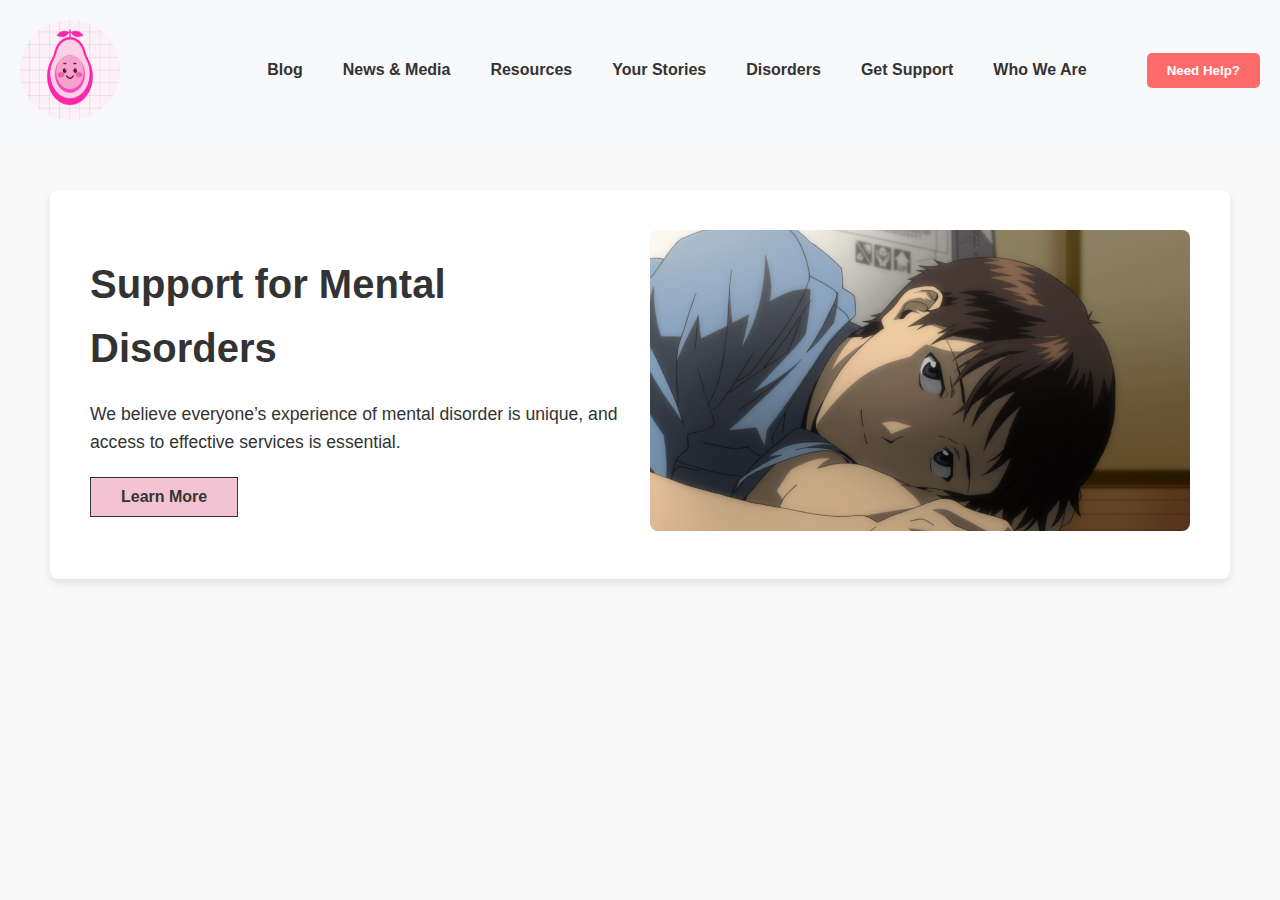
<file: index.html>
<!DOCTYPE html>
<html lang="en">

<head>
    <meta charset="UTF-8">
    <meta name="viewport" content="width=device-width, initial-scale=1.0">
    <title>Mental Disorder Support</title>
    <link rel="stylesheet" href="styles.css">
</head>

<body>
    <header>
        <div class="logo">
            <a href="index.html">
                <img src="logo.png" alt="Logo">
            </a>
        </div>
        <nav>
            <ul>
                <li><a href="blog.html">Blog</a></li>
                <li><a href="news.html">News & Media</a></li>
                <li><a href="resources.html">Resources</a></li>
                <li><a href="your-stories.html">Your Stories</a></li>
                <li><a href="disorders.html">Disorders</a></li>
                <li><a href="support.html">Get Support</a></li>
                <li><a href="about-us.html">Who We Are</a></li>

            </ul>
            <button class="need-help">Need Help?</button>
        </nav>
    </header>


    <main>
        <section class="hero">
            <div class="text-section">
                <h1>Support for Mental Disorders </h1>
                <p>
                    We believe everyone’s experience of mental disorder is unique, and access to
                    effective services is essential.
                </p>
                <button class="learn-more">Learn More</button>
            </div>
            <div class="image-section">
                <img src="webbb.png" alt="Support for Eating Disorders" class="hero-image">
            </div>
        </section>
    </main>

</body>

</html>
</file>
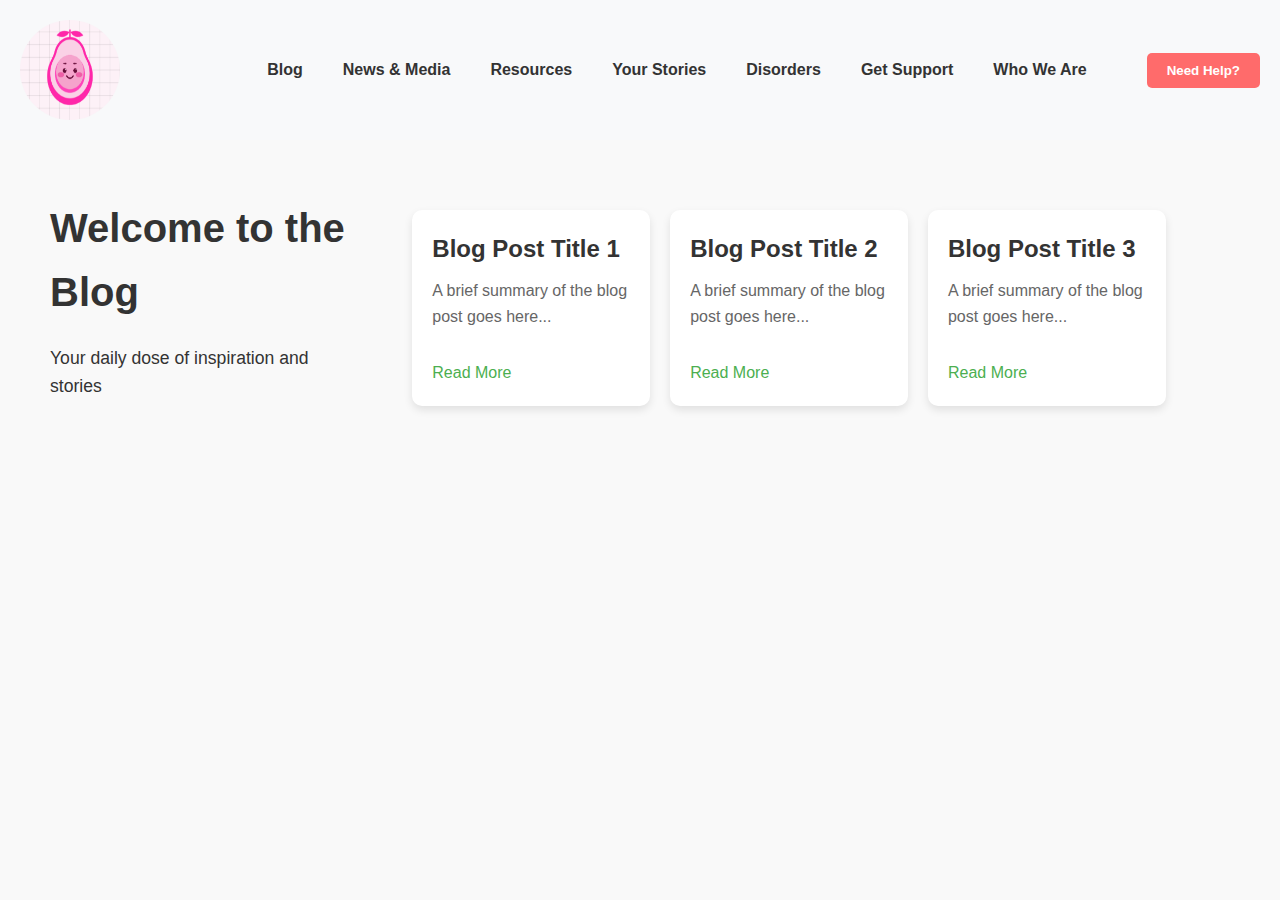
<file: blog.html>
<!DOCTYPE html>
<html lang="en">

<head>
    <meta charset="UTF-8">
    <meta name="viewport" content="width=device-width, initial-scale=1.0">
    <title>Blog Page</title>
    <link rel="stylesheet" href="styles.css">
</head>

<body>
    <!-- Header copied from index.html -->
    <header>
        <div class="logo">
            <a href="index.html">
                <img src="logo.png" alt="Logo">
            </a>
        </div>
        <nav>
            <ul>
                <li><a href="blog.html">Blog</a></li>
                <li><a href="news.html">News & Media</a></li>
                <li><a href="resources.html">Resources</a></li>
                <li><a href="your-stories.html">Your Stories</a></li>
                <li><a href="disorders.html">Disorders</a></li>
                <li><a href="support.html">Get Support</a></li>
                <li><a href="about-us.html">Who We Are</a></li>
            </ul>
            <button class="need-help">Need Help?</button>
        </nav>
    </header>

    <!-- Blog page content -->
    <main>
        <div class="hero-section">
            <h1>Welcome to the Blog</h1>
            <p>Your daily dose of inspiration and stories</p>
        </div>
        <section class="blog-posts">
            <article class="blog-post">
                <h2>Blog Post Title 1</h2>
                <p>A brief summary of the blog post goes here...</p>
                <a href="#" class="read-more">Read More</a>
            </article>
            <article class="blog-post">
                <h2>Blog Post Title 2</h2>
                <p>A brief summary of the blog post goes here...</p>
                <a href="#" class="read-more">Read More</a>
            </article>
            <article class="blog-post">
                <h2>Blog Post Title 3</h2>
                <p>A brief summary of the blog post goes here...</p>
                <a href="#" class="read-more">Read More</a>
            </article>
        </section>
    </main>
</body>

</html>
</file>
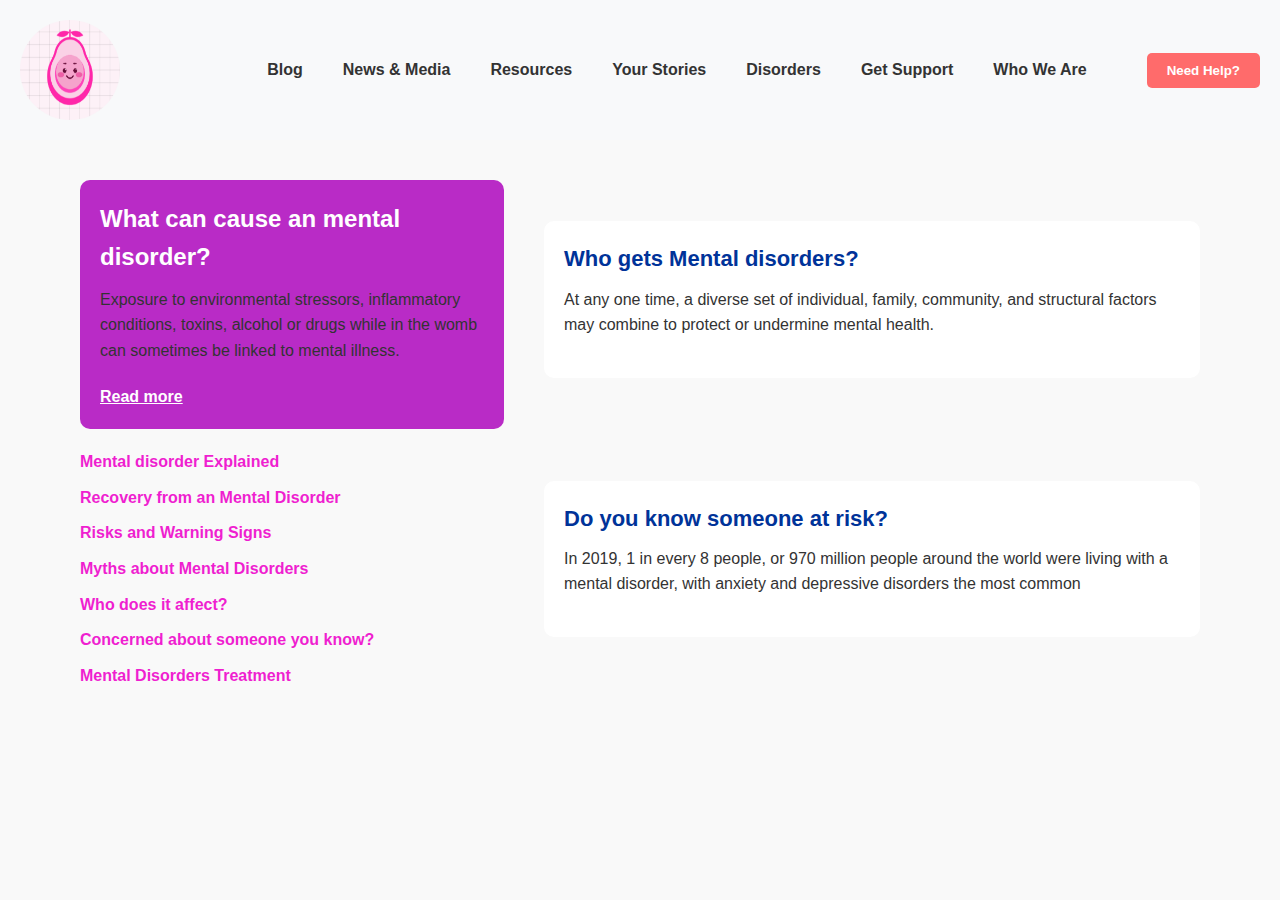
<file: disorders.html>
<!DOCTYPE html>
<html lang="en">

<head>
    <meta charset="UTF-8">
    <meta name="viewport" content="width=device-width, initial-scale=1.0">
    <title>Blog Page</title>
    <link rel="stylesheet" href="styles.css">
</head>

<body>
    <!-- Header copied from index.html -->
    <header>
        <div class="logo">
            <a href="index.html">
                <img src="logo.png" alt="Logo">
            </a>
        </div>
        <nav>
            <ul>
                <li><a href="blog.html">Blog</a></li>
                <li><a href="news.html">News & Media</a></li>
                <li><a href="resources.html">Resources</a></li>
                <li><a href="your-stories.html">Your Stories</a></li>
                <li><a href="disorders.html">Disorders</a></li>
                <li><a href="support.html">Get Support</a></li>
                <li><a href="about-us.html">Who We Are</a></li>

            </ul>
            <button class="need-help">Need Help?</button>
        </nav>
    </header>
    <!DOCTYPE html>
    <html lang="en">

    <head>
        <meta charset="UTF-8">
        <meta name="viewport" content="width=device-width, initial-scale=1.0">
        <title>Mental health Information</title>
        <link rel="stylesheet" href="styles.css">
    </head>

    <body>
        <div class="container">
            <!-- Left Section -->
            <div class="left-section">
                <div class="card">
                    <h2>What can cause an mental disorder?</h2>
                    <p>Exposure to environmental stressors, inflammatory conditions, toxins, alcohol or drugs while in
                        the womb can sometimes be linked to mental illness.</p>
                    <a href="#">Read more</a>
                </div>
                <ul class="menu">
                    <li><a href="#">Mental disorder Explained</a></li>
                    <li><a href="#">Recovery from an Mental Disorder</a></li>
                    <li><a href="#">Risks and Warning Signs</a></li>
                    <li><a href="#">Myths about Mental Disorders</a></li>
                    <li><a href="#">Who does it affect?</a></li>
                    <li><a href="#">Concerned about someone you know?</a></li>
                    <li><a href="#">Mental Disorders Treatment</a></li>
                </ul>
            </div>

            <!-- Right Section -->
            <div class="right-section">
                <div class="info-box">
                    <h2>Who gets Mental disorders?</h2>
                    <p>At any one time, a diverse set of individual, family, community, and structural factors may
                        combine to protect or undermine mental health. </p>
                </div>
                <div class="info-box">
                    <h2>Do you know someone at risk?</h2>
                    <p>In 2019, 1 in every 8 people, or 970 million people around the world were living with a mental
                        disorder, with anxiety and depressive disorders the most common</p>
                </div>
            </div>
        </div>
    </body>

    </html>
</file>
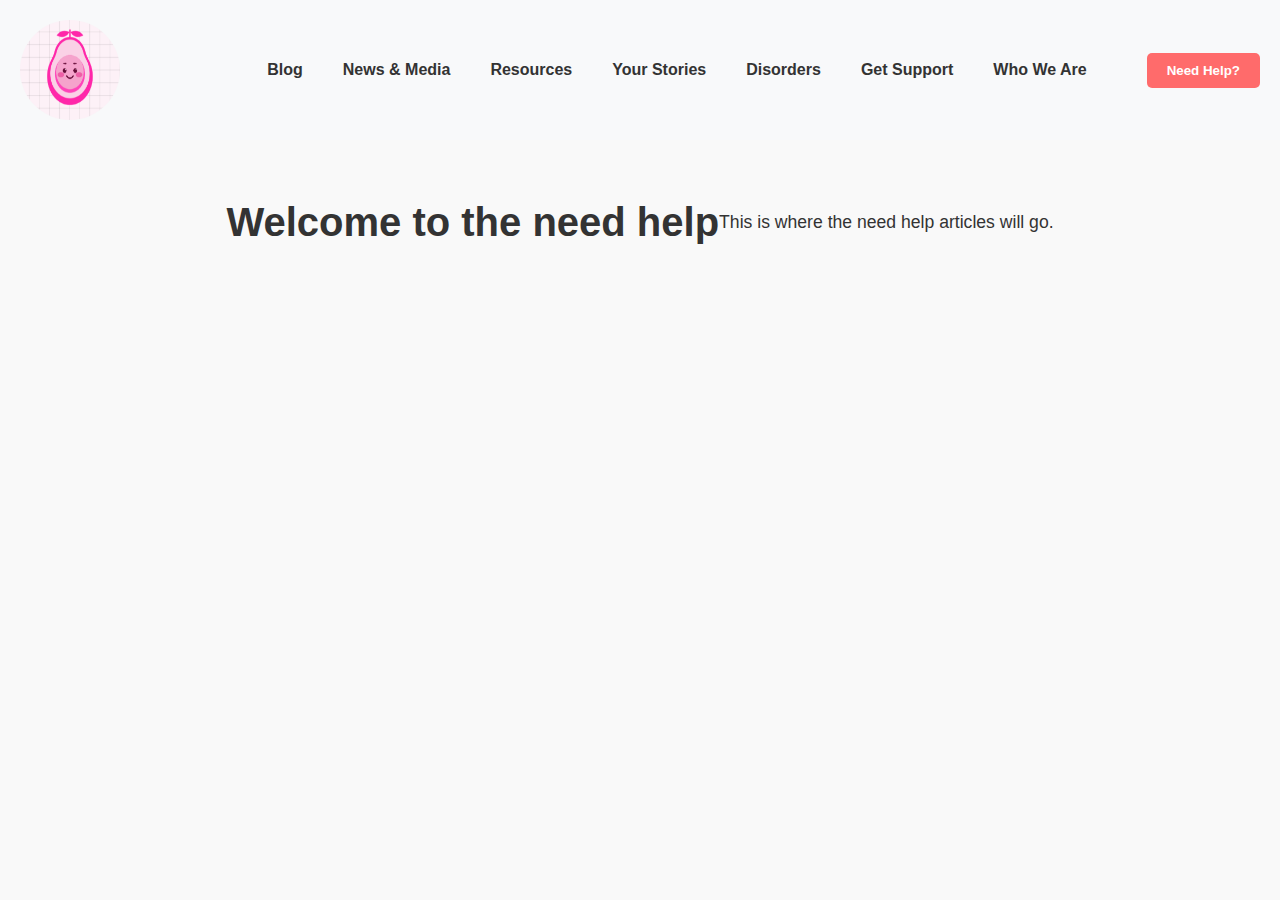
<file: need-help.html>
<!DOCTYPE html>
<html lang="en">

<head>
    <meta charset="UTF-8">
    <meta name="viewport" content="width=device-width, initial-scale=1.0">
    <title>Blog Page</title>
    <link rel="stylesheet" href="styles.css">
</head>

<body>
    <!-- Header copied from index.html -->
    <header>
        <div class="logo">
            <a href="index.html">
                <img src="logo.png" alt="Logo">
            </a>
        </div>
        <nav>
            <ul>
                <li><a href="blog.html">Blog</a></li>
                <li><a href="news.html">News & Media</a></li>
                <li><a href="resources.html">Resources</a></li>
                <li><a href="your-stories.html">Your Stories</a></li>
                <li><a href="disorders.html">Disorders</a></li>
                <li><a href="support.html">Get Support</a></li>
                <li><a href="about-us.html">Who We Are</a></li>
            </ul>
            <button class="need-help">Need Help?</button>
        </nav>
    </header>

    <!-- Blog page content -->
    <main>
        <h1>Welcome to the need help</h1>
        <p>This is where the need help articles will go.</p>
    </main>
</body>

</html>
</file>
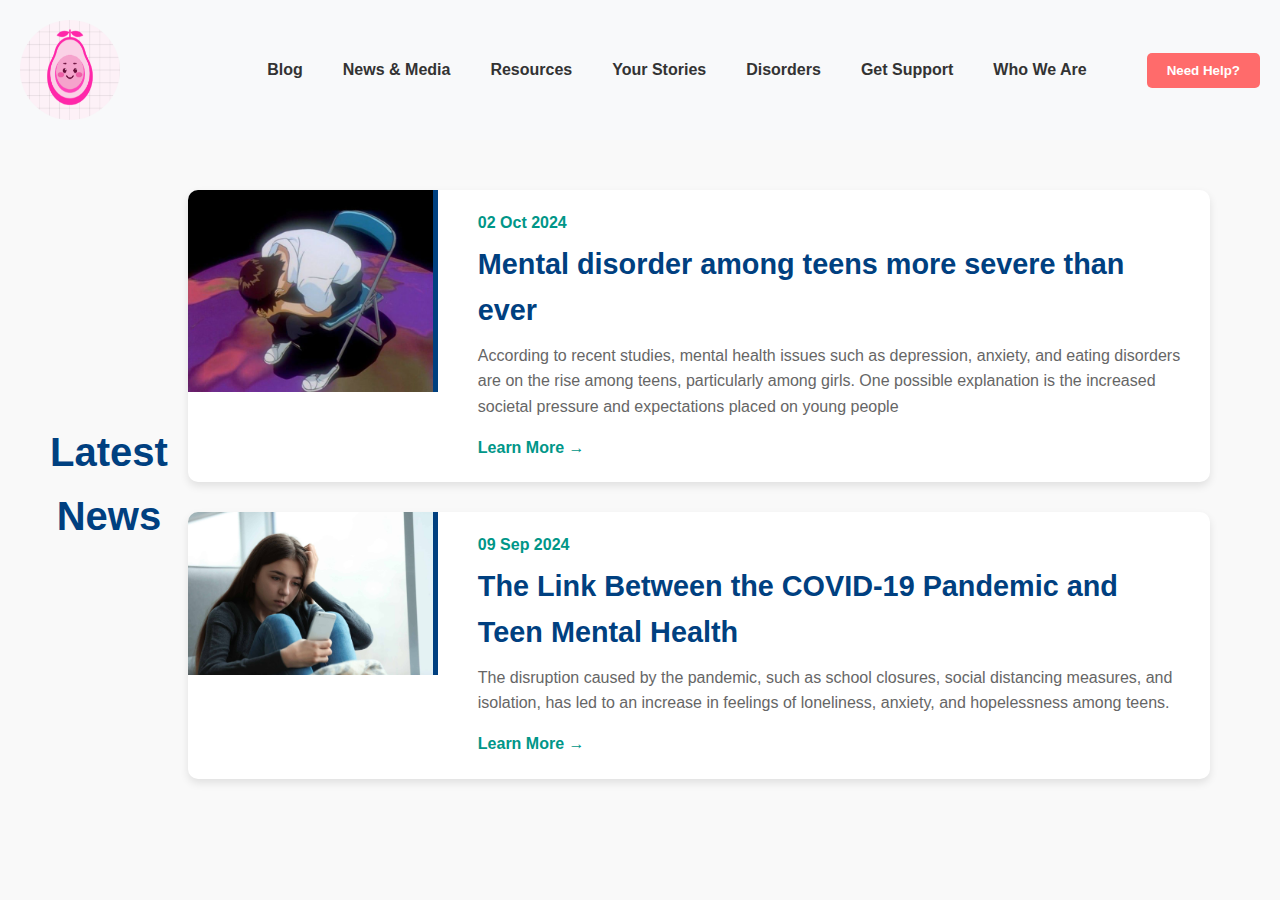
<file: news.html>
<!DOCTYPE html>
<html lang="en">

<head>
    <meta charset="UTF-8">
    <meta name="viewport" content="width=device-width, initial-scale=1.0">
    <title>Blog Page</title>
    <link rel="stylesheet" href="styles.css">
</head>

<body>
    <!-- Header copied from index.html -->
    <header>
        <div class="logo">
            <a href="index.html">
                <img src="logo.png" alt="Logo">
            </a>
        </div>
        <nav>
            <ul>
                <li><a href="blog.html">Blog</a></li>
                <li><a href="news.html">News & Media</a></li>
                <li><a href="resources.html">Resources</a></li>
                <li><a href="your-stories.html">Your Stories</a></li>
                <li><a href="disorders.html">Disorders</a></li>
                <li><a href="support.html">Get Support</a></li>
                <li><a href="about-us.html">Who We Are</a></li>

            </ul>
            <button class="need-help">Need Help?</button>
        </nav>
    </header>
    <main>
        <h1 class="section-title">Latest News</h1>
        <section class="news-section">
            <article class="news-item">
                <div class="news-image">
                    <img src="news.jpg" alt="News Image 1">
                </div>
                <div class="news-content">
                    <span class="news-date">02 Oct 2024</span>
                    <h2>Mental disorder among teens more severe than ever</h2>
                    <p>According to recent studies, mental health issues such as depression, anxiety, and eating
                        disorders are on the rise among teens, particularly among girls. One possible explanation is the
                        increased societal pressure and expectations placed on young people
                    </p>
                    <a href="#" class="learn-more">Learn More &rarr;</a>
                </div>
            </article>

            <article class="news-item">
                <div class="news-image">
                    <img src="news1.jpg" alt="News Image 2">
                </div>
                <div class="news-content">
                    <span class="news-date">09 Sep 2024</span>
                    <h2>The Link Between the COVID-19 Pandemic and Teen Mental Health</h2>
                    <p>The disruption caused by the pandemic, such as school closures, social distancing measures, and
                        isolation, has led to an increase in feelings of loneliness, anxiety, and hopelessness among
                        teens. </p>
                    <a href="#" class="learn-more">Learn More &rarr;</a>
                </div>
            </article>
        </section>
    </main>
</body>

</html>
</file>
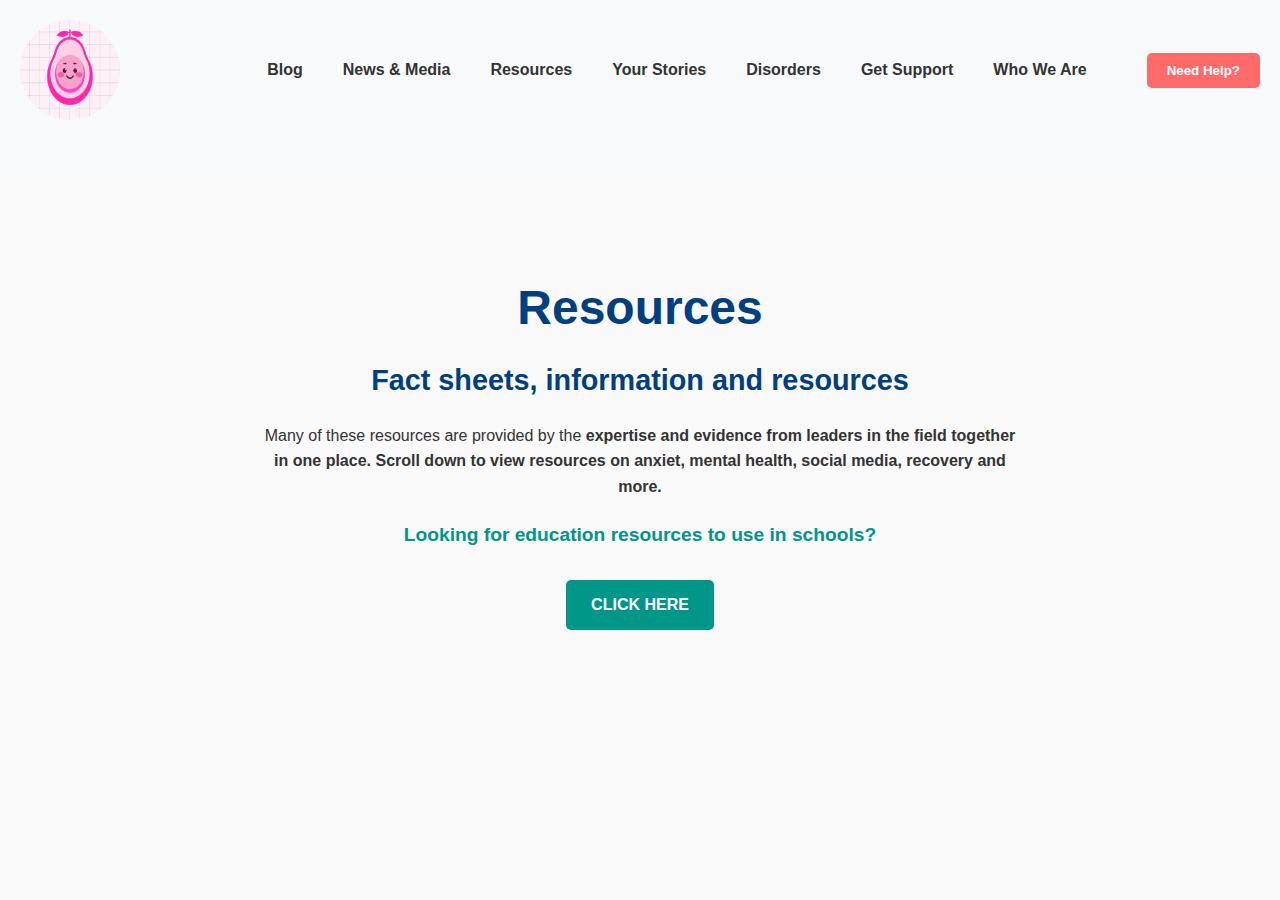
<file: resources.html>
<!DOCTYPE html>
<html lang="en">

<head>
    <meta charset="UTF-8">
    <meta name="viewport" content="width=device-width, initial-scale=1.0">
    <title>Blog Page</title>
    <link rel="stylesheet" href="styles.css">
</head>

<body>
    <!-- Header copied from index.html -->
    <header>
        <div class="logo">
            <a href="index.html">
                <img src="logo.png" alt="Logo">
            </a>
        </div>
        <nav>
            <ul>
                <li><a href="blog.html">Blog</a></li>
                <li><a href="news.html">News & Media</a></li>
                <li><a href="resources.html">Resources</a></li>
                <li><a href="your-stories.html">Your Stories</a></li>
                <li><a href="disorders.html">Disorders</a></li>
                <li><a href="support.html">Get Support</a></li>
                <li><a href="about-us.html">Who We Are</a></li>

            </ul>
            <button class="need-help">Need Help?</button>
        </nav>
    </header>
    <meta charset="UTF-8">
    <meta name="viewport" content="width=device-width, initial-scale=1.0">
    <title>Resources</title>
    <link rel="stylesheet" href="styles.css">
    </head>

    <body>
        <header>
            <!-- Header content would go here -->
        </header>

        <main>
            <section class="resources-section">
                <h1>Resources</h1>
                <h2>Fact sheets, information and resources</h2>
                <p>
                    Many of these resources are provided by the <strong> expertise and evidence from leaders in the
                        field
                        together in one place.
                        Scroll down to view resources on anxiet, mental health, social media, recovery and more.
                </p>
                <p class="highlight">Looking for education resources to use in schools?</p>
                <a href="#" class="cta-button">Click Here</a>
            </section>
        </main>
    </body>

</html>

</body>

</html>
</file>
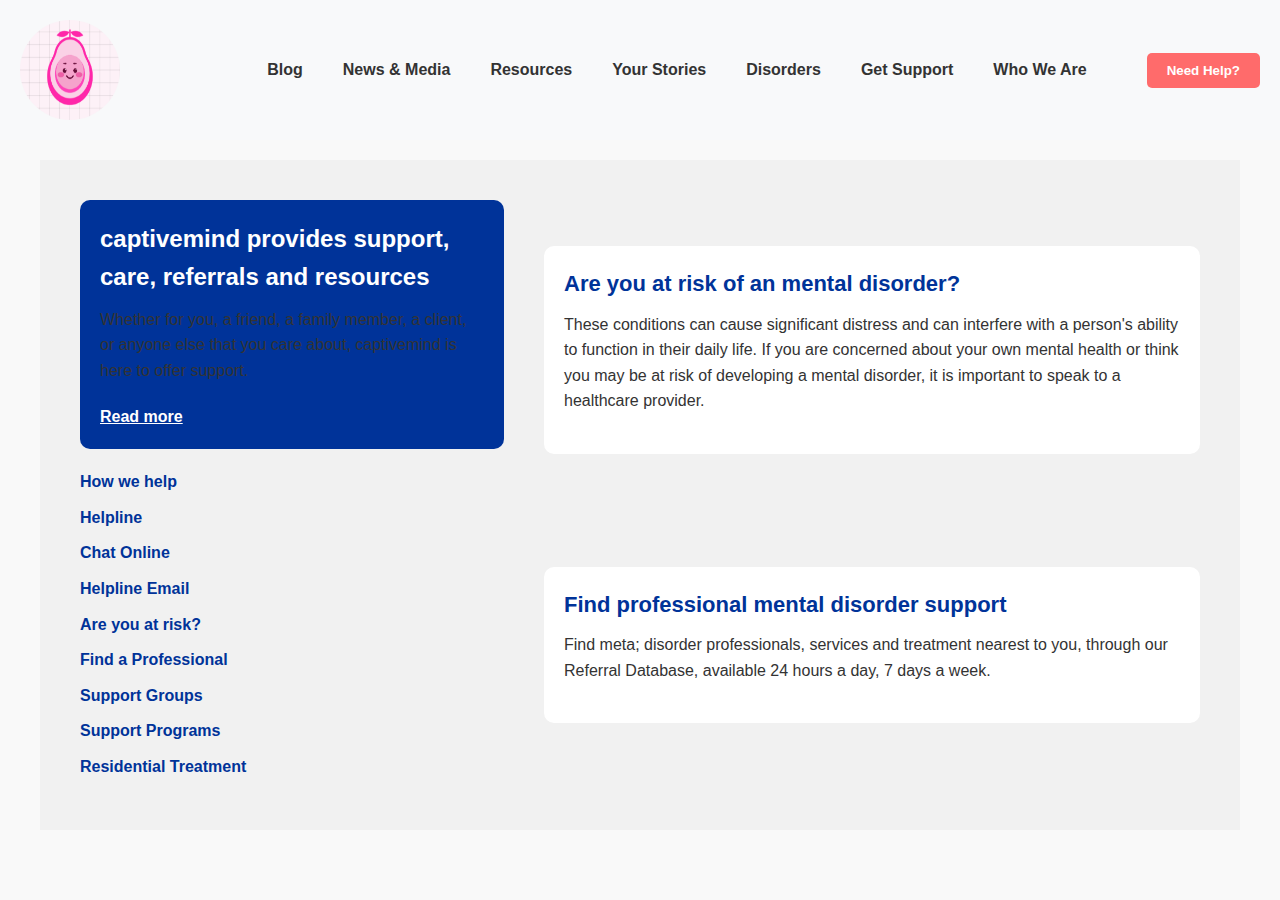
<file: support.html>
<!DOCTYPE html>
<html lang="en">

<head>
    <meta charset="UTF-8">
    <meta name="viewport" content="width=device-width, initial-scale=1.0">
    <title>Blog Page</title>
    <link rel="stylesheet" href="styles.css">
</head>

<body>
    <!-- Header copied from index.html -->
    <header>
        <div class="logo">
            <a href="index.html">
                <img src="logo.png" alt="Logo">
            </a>
        </div>
        <nav>
            <ul>
                <li><a href="blog.html">Blog</a></li>
                <li><a href="news.html">News & Media</a></li>
                <li><a href="resources.html">Resources</a></li>
                <li><a href="your-stories.html">Your Stories</a></li>
                <li><a href="disorders.html">Disorders</a></li>
                <li><a href="support.html">Get Support</a></li>
                <li><a href="about-us.html">Who We Are</a></li>
            </ul>
            <button class="need-help">Need Help?</button>
        </nav>
    </header>
    <!DOCTYPE html>
    <html lang="en">

    <head>
        <meta charset="UTF-8">
        <meta name="viewport" content="width=device-width, initial-scale=1.0">
        <title>Eating Disorders Information</title>
        <link rel="stylesheet" href="styles.css">
    </head>

    <body>
        <!-- Support Section -->
        <div class="support-container">
            <!-- Left Support Section -->
            <div class="left-support-section">
                <div class="support-card">
                    <h2>captivemind provides support, care, referrals and resources</h2>
                    <p>Whether for you, a friend, a family member, a client, or anyone else that you care about,
                        captivemind is here to offer support.</p>
                    <a href="#">Read more</a>
                </div>
                <ul class="support-menu">
                    <li><a href="#">How we help</a></li>
                    <li><a href="#">Helpline</a></li>
                    <li><a href="#">Chat Online</a></li>
                    <li><a href="#">Helpline Email</a></li>
                    <li><a href="#">Are you at risk?</a></li>
                    <li><a href="#">Find a Professional</a></li>
                    <li><a href="#">Support Groups</a></li>
                    <li><a href="#">Support Programs</a></li>
                    <li><a href="#">Residential Treatment</a></li>
                </ul>
            </div>

            <!-- Right Support Section -->
            <div class="right-support-section">
                <div class="support-info-box">
                    <h2>Are you at risk of an mental disorder?</h2>
                    <p>These conditions can cause significant distress and can interfere with a person's ability to
                        function in their daily life.
                        If you are concerned about your own mental health or think you may be at risk of developing a
                        mental disorder, it is important to speak to a healthcare provider. </p>
                </div>
                <div class="support-info-box">
                    <h2>Find professional mental disorder support</h2>
                    <p>Find meta; disorder professionals, services and treatment nearest to you, through our Referral
                        Database, available 24 hours a day, 7 days a week.</p>
                </div>
            </div>
        </div>
    </body>

    </html>
</file>
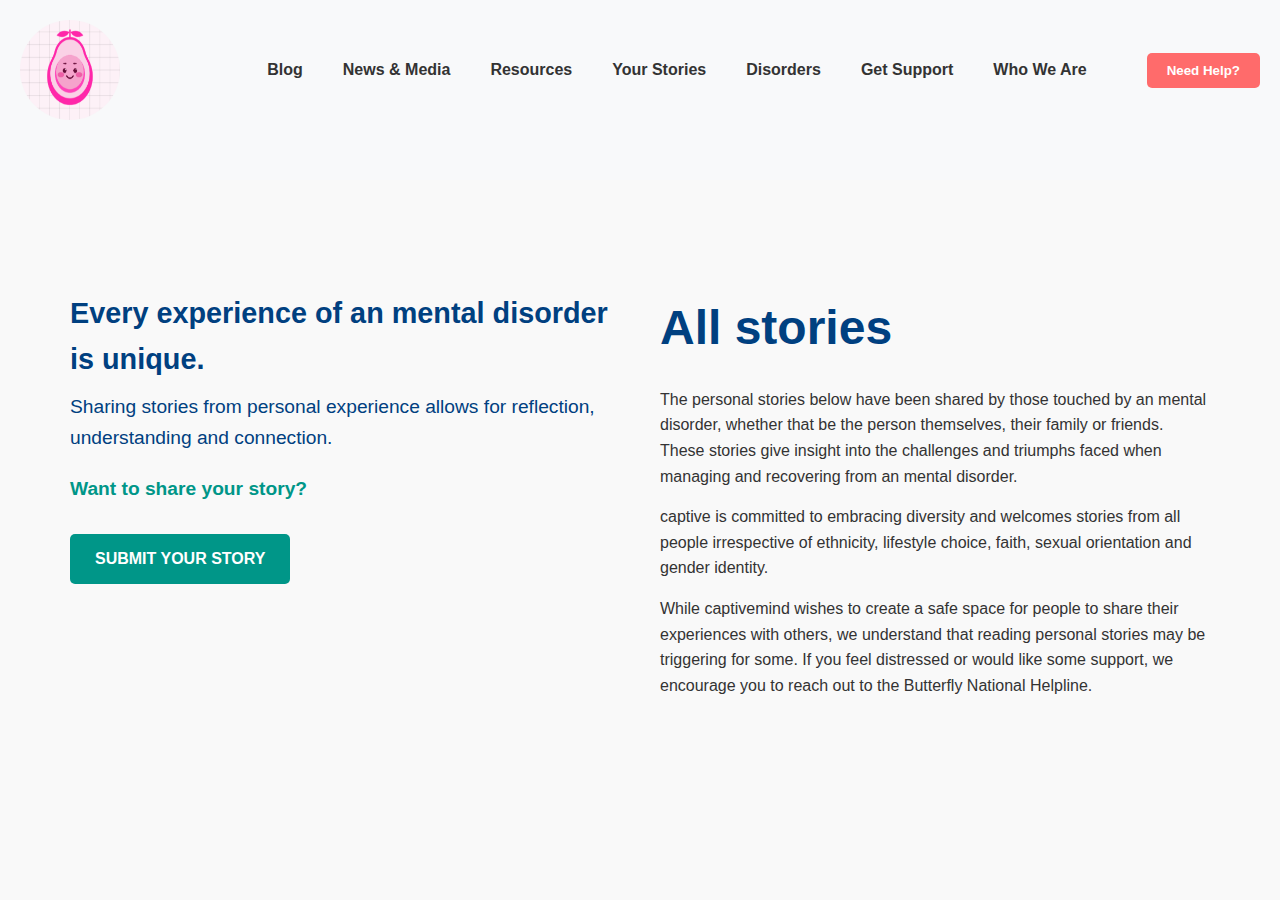
<file: your-stories.html>
<!DOCTYPE html>
<html lang="en">

<head>
    <meta charset="UTF-8">
    <meta name="viewport" content="width=device-width, initial-scale=1.0">
    <title>Blog Page</title>
    <link rel="stylesheet" href="styles.css">
</head>

<body>
    <!-- Header copied from index.html -->
    <header>
        <div class="logo">
            <a href="index.html">
                <img src="logo.png" alt="Logo">
            </a>
        </div>
        <nav>
            <ul>
                <li><a href="blog.html">Blog</a></li>
                <li><a href="news.html">News & Media</a></li>
                <li><a href="resources.html">Resources</a></li>
                <li><a href="your-stories.html">Your Stories</a></li>
                <li><a href="disorders.html">Disorders</a></li>
                <li><a href="support.html">Get Support</a></li>
                <li><a href="about-us.html">Who We Are</a></li>

            </ul>
            <button class="need-help">Need Help?</button>
        </nav>
    </header>

    <head>
        <meta charset="UTF-8">
        <meta name="viewport" content="width=device-width, initial-scale=1.0">
        <title>All Stories</title>
        <link rel="stylesheet" href="styles.css">
    </head>

    <body>
        <header>
            <!-- Header content would go here -->
        </header>

        <main>
            <section class="stories-section">
                <div class="left-content">
                    <h2>Every experience of an mental disorder is unique.</h2>
                    <p>Sharing stories from personal experience allows for reflection, understanding and connection.</p>
                    <p class="highlight">Want to share your story?</p>
                    <a href="#" class="cta-button">Submit Your Story</a>
                </div>
                <div class="right-content">
                    <h1>All stories</h1>
                    <p>
                        The personal stories below have been shared by those touched by an mental disorder, whether that
                        be the person themselves, their family or friends. These stories give insight into the
                        challenges and triumphs faced when managing and recovering from an mental disorder.
                    </p>
                    <p>
                        captive is committed to embracing diversity and welcomes stories from all people irrespective
                        of ethnicity, lifestyle choice, faith, sexual orientation and gender identity.
                    </p>
                    <p>
                        While captivemind wishes to create a safe space for people to share their experiences with
                        others,
                        we understand that reading personal stories may be triggering for some. If you feel distressed
                        or would like some support, we encourage you to reach out to the Butterfly National Helpline.
                    </p>
                </div>
            </section>
        </main>
    </body>

</html>
</file>
<file: styles.css>
/* Basic reset */
* {
    margin: 0;
    padding: 0;
    box-sizing: border-box;
}

body {
    font-family: Arial, sans-serif;
}

/* Header styles */
header {
    display: flex;
    align-items: center;
    justify-content: space-between;
    padding: 20px;
    background-color: #f8f9fa;
}

.logo img {
    width: 100px;
    height: 100px;
    border-radius: 50%;
    overflow: hidden; /* Ensures the image stays within the circle */
    display: flex;
    justify-content: center;
    align-items: center;
}

nav {
    display: flex;
    align-items: center;
}

/* Navigation menu */
nav ul {
    display: flex;
    list-style-type: none;
}

nav ul li {
    margin-right: 40px;
}

nav ul li a {
    text-decoration: none;
    color: #333;
    font-weight: bold;
    transition: color 0.3s;
}

nav ul li a:hover {
    color: #e82cd8; /* Change color on hover */
}

/* Need Help button */
.need-help {
    background-color: #FF6B6B;
    color: white;
    border: none;
    padding: 10px 20px;
    margin-left: 20px;
    cursor: pointer;
    font-weight: bold;
    border-radius: 5px;
    transition: background-color 0.3s;
}

.need-help:hover {
    background-color: #950b0b; /* Darker shade on hover */
}

/* Responsive design */
@media (max-width: 768px) {
    header {
        flex-direction: column;
        align-items: flex-start;
    }

    nav ul {
        flex-direction: column;
        align-items: flex-start;
    }

    nav ul li {
        margin: 10px 0;
    }

    .need-help {
        margin-left: 0;
        margin-top: 10px;
    }
}
main {
    display: flex;
    justify-content: center;
    align-items: center;
    padding: 50px;
}

.hero {
    display: flex;
    justify-content: space-between;
    align-items: center;
    background-color: #fff;
    border-radius: 8px;
    padding: 40px;
    box-shadow: 0 4px 8px rgba(0, 0, 0, 0.1);
    width: 100%;
    max-width: 1200px;
}

.text-section {
    flex: 1;
    padding-right: 20px;
}

h1 {
    font-size: 2.5rem;
    margin-bottom: 20px;
    color: #333;
}

p {
    margin-bottom: 20px;
    font-size: 1.1rem;
    line-height: 1.6;
    color: #333;
}

button.learn-more {
    padding: 10px 30px;
    background-color: #f2c4d3;
    border: 1px solid #333;
    cursor: pointer;
    font-size: 1rem;
    color: #333;
}

.image-section {
    flex: 1;
}

.hero-image {
    width: 100%;
    height: auto;
    border-radius: 8px;
    object-fit: cover;
}
/* Basic Reset */
* {
    margin: 0;
    padding: 0;
    box-sizing: border-box;
}

/* Body Style */
body {
    font-family: 'Arial', sans-serif;
    background-color: #f9f9f9;
    color: #333;
    line-height: 1.6;
}


/* Blog Posts Section */
.blog-posts {
    display: flex;
    flex-wrap: wrap;
    gap: 20px;
    padding: 20px;
    justify-content: center;
}

.blog-post {
    background: white;
    border-radius: 10px;
    box-shadow: 0 4px 8px rgba(0, 0, 0, 0.1);
    padding: 20px;
    width: calc(33% - 40px);
    transition: transform 0.3s;
}

.blog-post:hover {
    transform: scale(1.05);
}

.blog-post h2 {
    font-size: 1.5em;
    margin-bottom: 10px;
}

.blog-post p {
    font-size: 1em;
    color: #666;
}

.read-more {
    display: inline-block;
    margin-top: 10px;
    color: #4CAF50;
    text-decoration: none;
    border-bottom: 1px solid transparent;
    transition: border-color 0.3s;
}

.read-more:hover {
    border-color: #4CAF50;
}

/* Responsive Design */
@media (max-width: 768px) {
    .blog-post {
        width: calc(50% - 40px);
    }
}

@media (max-width: 480px) {
    .blog-post {
        width: 100%;
    }
    nav ul {
        flex-direction: column;
        align-items: center;
    }
}
/* Basic Reset */
* {
    margin: 0;
    padding: 0;
    box-sizing: border-box;
}

/* Body Styles */
body {
    font-family: 'Arial', sans-serif;
    background-color: #f9f9f9;
    color: #333;
    line-height: 1.6;
}

/* Section Title */
.section-title {
    text-align: center;
    font-size: 2.5em;
    color: #004080;
    margin: 20px 0;
}

/* News Section Styles */
.news-section {
    display: flex;
    flex-direction: column;
    gap: 30px;
    padding: 0 20px;
    max-width: 1200px;
    margin: 0 auto;
}

.news-item {
    display: flex;
    gap: 20px;
    background-color: white;
    border-radius: 10px;
    box-shadow: 0 4px 8px rgba(0, 0, 0, 0.1);
    overflow: hidden;
}

.news-image img {
    width: 250px;
    height: auto;
    object-fit: contain;
    border-right: 5px solid #004080;
}

.news-content {
    padding: 20px;
    display: flex;
    flex-direction: column;
    justify-content: space-between;
}

.news-date {
    color: #009688;
    font-weight: bold;
    margin-bottom: 5px;
}

.news-content h2 {
    font-size: 1.8em;
    color: #004080;
    margin-bottom: 10px;
}

.news-content p {
    font-size: 1em;
    color: #666;
    margin-bottom: 15px;
}

.learn-more {
    font-weight: bold;
    color: #009688;
    text-decoration: none;
    align-self: flex-start;
    border-bottom: 2px solid transparent;
    transition: border-color 0.3s;
}

.learn-more:hover {
    border-color: #009688;
}

/* Responsive Design */
@media (max-width: 768px) {
    .news-item {
        flex-direction: column;
    }

    .news-image img {
        width: 100%;
        height: auto;
        border-right: none;
        border-bottom: 5px solid #004080;
    }
}
/* Basic Reset */
* {
    margin: 0;
    padding: 0;
    box-sizing: border-box;
}

/* Body Styles */
body {
    font-family: 'Arial', sans-serif;
    background-color: #f9f9f9;
    color: #333;
    line-height: 1.6;
}

/* Resources Section */
.resources-section {
    max-width: 800px;
    margin: 0 auto;
    padding: 40px 20px;
    text-align: center;
}

.resources-section h1 {
    font-size: 3em;
    color: #004080;
    margin-bottom: 10px;
}

.resources-section h2 {
    font-size: 1.8em;
    color: #004080;
    margin-bottom: 20px;
    font-weight: bold;
}

.resources-section p {
    font-size: 1em;
    color: #333;
    margin-bottom: 20px;
}

.resources-section p.highlight {
    font-size: 1.2em;
    color: #009688;
    font-weight: bold;
    margin-bottom: 30px;
}

/* Call-to-Action Button */
.cta-button {
    background-color: #009688;
    color: white;
    font-size: 1em;
    text-transform: uppercase;
    padding: 15px 30px;
    border: none;
    border-radius: 5px;
    text-decoration: none;
    font-weight: bold;
    transition: background-color 0.3s;
    display: inline-block;
}

.cta-button:hover {
    background-color: #00796b;
}

/* Responsive Design */
@media (max-width: 768px) {
    .resources-section {
        padding: 20px 10px;
    }

    .resources-section h1 {
        font-size: 2.5em;
    }

    .resources-section h2 {
        font-size: 1.5em;
    }
}
/* Basic Reset */
* {
    margin: 0;
    padding: 0;
    box-sizing: border-box;
}

/* Body Styles */
body {
    font-family: 'Arial', sans-serif;
    background-color: #f9f9f9;
    color: #333;
    line-height: 1.6;
}

/* Stories Section */
.stories-section {
    display: flex;
    max-width: 1200px;
    margin: 40px auto;
    padding: 20px;
    gap: 40px;
}

.left-content, .right-content {
    flex: 1;
}

/* Left Content Styles */
.left-content {
    text-align: left;
}

.left-content h2 {
    font-size: 1.8em;
    color: #004080;
    font-weight: bold;
    margin-bottom: 10px;
}

.left-content p {
    font-size: 1.2em;
    color: #004080;
    margin-bottom: 20px;
}

.left-content p.highlight {
    color: #009688;
    font-weight: bold;
    margin-bottom: 30px;
}

/* Right Content Styles */
.right-content h1 {
    font-size: 3em;
    color: #004080;
    margin-bottom: 20px;
    text-align: left;
}

.right-content p {
    font-size: 1em;
    color: #333;
    margin-bottom: 15px;
}

/* Call-to-Action Button */
.cta-button {
    background-color: #009688;
    color: white;
    font-size: 1em;
    text-transform: uppercase;
    padding: 12px 25px;
    border: none;
    border-radius: 5px;
    text-decoration: none;
    font-weight: bold;
    transition: background-color 0.3s;
    display: inline-block;
}

.cta-button:hover {
    background-color: #00796b;
}

/* Responsive Design */
@media (max-width: 768px) {
    .stories-section {
        flex-direction: column;
        padding: 20px 10px;
    }

    .left-content, .right-content {
        width: 100%;
    }

    .left-content h2, .right-content h1 {
        font-size: 2em;
    }
}
* {
    margin: 0;
    padding: 0;
    box-sizing: border-box;
}

body {
    font-family: Arial, sans-serif;
    background-color: #f9f9f9;
}

.container {
    display: flex;
    max-width: 1200px;
    margin: 0 auto;
    padding: 20px;
}

.left-section {
    width: 40%;
    padding: 20px;
}

.right-section {
    width: 60%;
    padding: 20px;
    display: flex;
    flex-direction: column;
    justify-content: space-around;
}

.card {
    background-color: #b92bc6;
    color: white;
    padding: 20px;
    border-radius: 10px;
    margin-bottom: 20px;
}

.card h2 {
    font-size: 24px;
    margin-bottom: 10px;
}

.card p {
    font-size: 16px;
    margin-bottom: 20px;
}

.card a {
    color: white;
    text-decoration: underline;
    font-weight: bold;
}

.menu {
    list-style-type: none;
}

.menu li {
    margin-bottom: 10px;
}

.menu a {
    color: #ef1fd0;
    text-decoration: none;
    font-weight: bold;
    font-size: 16px;
}

.menu a:hover {
    text-decoration: underline;
}

.info-box {
    background-color: white;
    padding: 20px;
    border-radius: 10px;
    margin-bottom: 20px;
}

.info-box h2 {
    font-size: 22px;
    color: #003399;
    margin-bottom: 10px;
}

.info-box p {
    font-size: 16px;
    color: #333;
}
/* //support */
* {
    margin: 0;
    padding: 0;
    box-sizing: border-box;
}

body {
    font-family: Arial, sans-serif;
    background-color: #f9f9f9;
}

.support-container {
    display: flex;
    max-width: 1200px;
    margin: 20px auto;
    padding: 20px;
    background-color: #f1f1f1;
}

/* Left Support Section */
.left-support-section {
    width: 40%;
    padding: 20px;
}

.right-support-section {
    width: 60%;
    padding: 20px;
    display: flex;
    flex-direction: column;
    justify-content: space-around;
}

.support-card {
    background-color: #003399;
    color: white;
    padding: 20px;
    border-radius: 10px;
    margin-bottom: 20px;
}

.support-card h2 {
    font-size: 24px;
    margin-bottom: 10px;
}

.support-card p {
    font-size: 16px;
    margin-bottom: 20px;
}

.support-card a {
    color: white;
    text-decoration: underline;
    font-weight: bold;
}

.support-menu {
    list-style-type: none;
}

.support-menu li {
    margin-bottom: 10px;
}

.support-menu a {
    color: #003399;
    text-decoration: none;
    font-weight: bold;
    font-size: 16px;
}

.support-menu a:hover {
    text-decoration: underline;
}

/* Right Support Section */
.support-info-box {
    background-color: white;
    padding: 20px;
    border-radius: 10px;
    margin-bottom: 20px;
}

.support-info-box h2 {
    font-size: 22px;
    color: #003399;
    margin-bottom: 10px;
}

.support-info-box p {
    font-size: 16px;
    color: #333;
}
/* about us */
* {
    margin: 0;
    padding: 0;
    box-sizing: border-box;
}

body {
    font-family: Arial, sans-serif;
    background-color: #f9f9f9;
}

.about-container {
    display: flex;
    max-width: 1200px;
    margin: 20px auto;
    padding: 20px;
    background-color: #f1f1f1;
}

/* Left Section (About Butterfly) */
.left-about-section {
    width: 40%;
    padding: 20px;
}

.left-about-section h2 {
    color: white;
    font-size: 24px;
    margin-bottom: 10px;
}

.left-about-section p {
    color: white;
    font-size: 16px;
    margin-bottom: 20px;
}

.left-about-section a {
    color: white;
    font-weight: bold;
    text-decoration: underline;
}

.about-menu {
    list-style-type: none;
    margin-top: 20px;
}

.about-menu li {
    margin-bottom: 10px;
}

.about-menu a {
    color: #003399;
    text-decoration: none;
    font-weight: bold;
    font-size: 16px;
}

.about-menu a:hover {
    text-decoration: underline;
}

/* Right Section (Additional Information) */
.right-about-section {
    width: 60%;
    padding: 20px;
    display: flex;
    justify-content: space-between;
}

.info-card {
    background-color: white;
    padding: 20px;
    width: 45%;
    border-radius: 10px;
    text-align: center;
}

.info-card img {
    width: 100%;
    height: auto;
    border-radius: 10px;
    margin-bottom: 15px;
}

.info-card h2 {
    color: #003399;
    font-size: 22px;
    margin-bottom: 10px;
}

.info-card p {
    font-size: 16px;
    color: #333;
}
</file>
